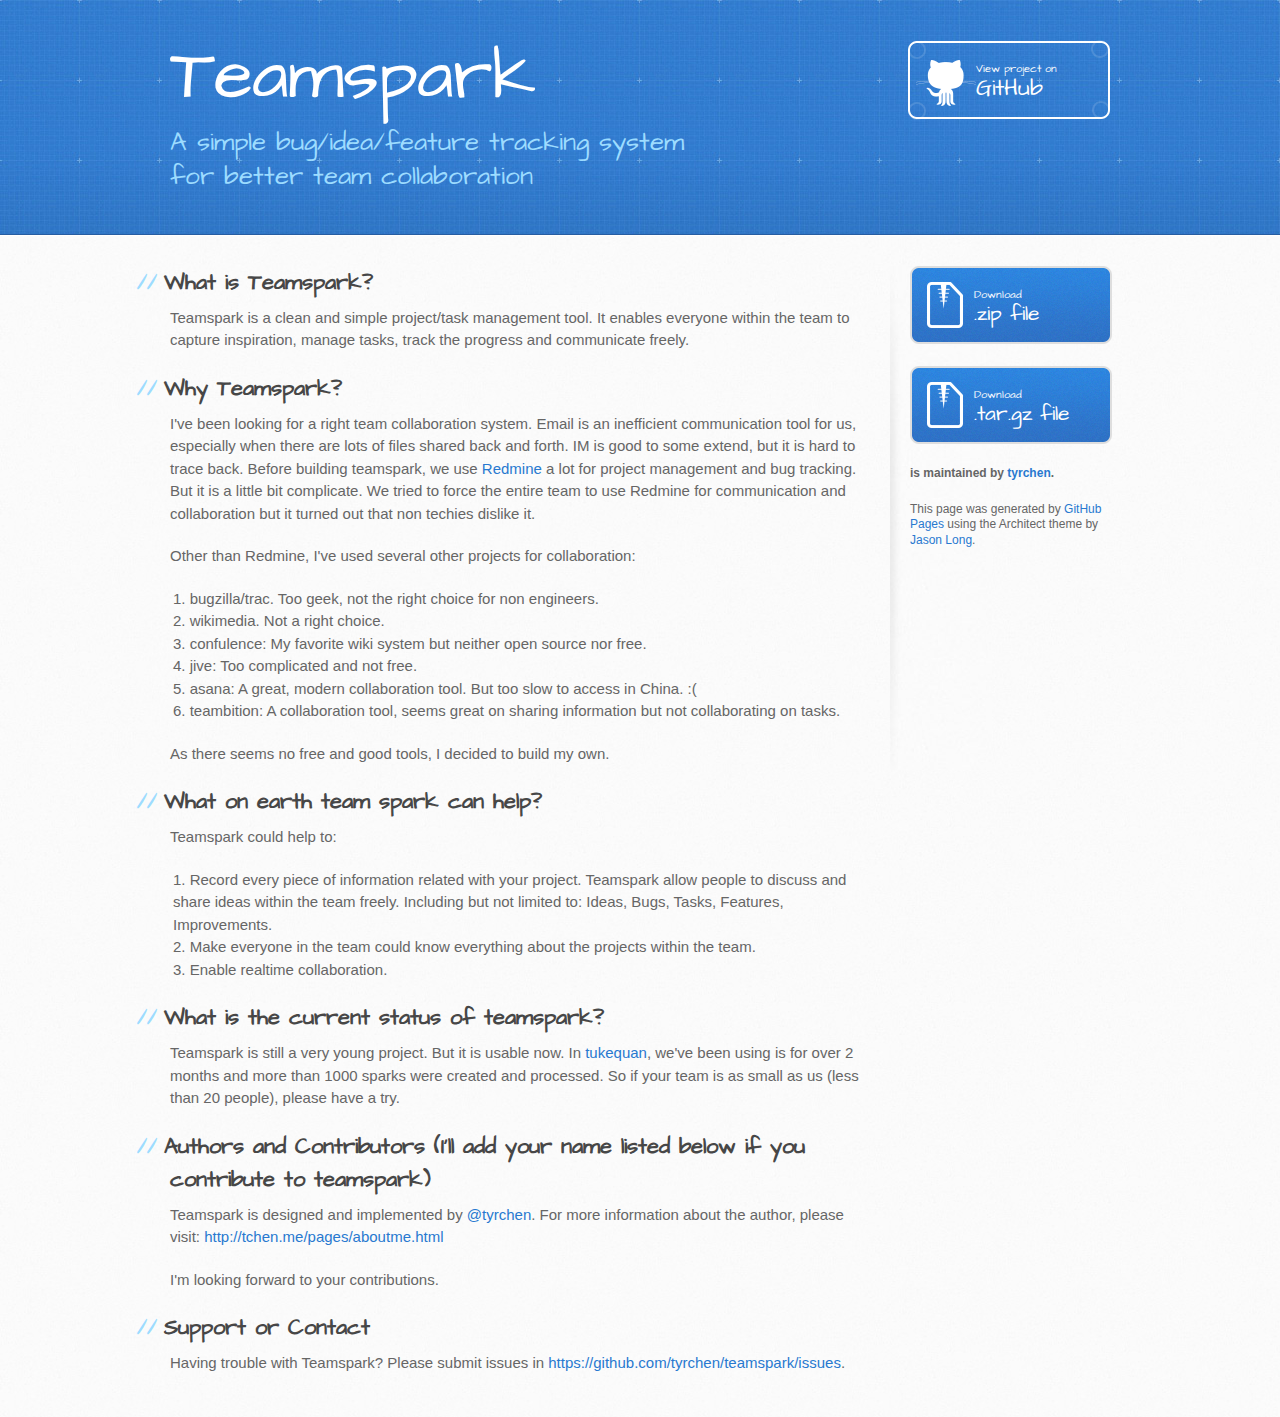
<file: index.html>
<!DOCTYPE html>
<html>
  <head>
    <meta charset='utf-8'>
    <meta http-equiv="X-UA-Compatible" content="chrome=1">
    <meta name="viewport" content="width=device-width, initial-scale=1, maximum-scale=1">
    <link href='https://fonts.googleapis.com/css?family=Architects+Daughter' rel='stylesheet' type='text/css'>
    <link rel="stylesheet" type="text/css" href="stylesheets/stylesheet.css" media="screen" />
    <link rel="stylesheet" type="text/css" href="stylesheets/pygment_trac.css" media="screen" />
    <link rel="stylesheet" type="text/css" href="stylesheets/print.css" media="print" />

    <!--[if lt IE 9]>
    <script src="//html5shiv.googlecode.com/svn/trunk/html5.js"></script>
    <![endif]-->

    <title>Teamspark by tyrchen</title>
  </head>

  <body>
    <header>
      <div class="inner">
        <h1>Teamspark</h1>
        <h2>A simple bug/idea/feature tracking system for better team collaboration</h2>
        <a href="https://github.com/tyrchen/teamspark" class="button"><small>View project on</small>GitHub</a>
      </div>
    </header>

    <div id="content-wrapper">
      <div class="inner clearfix">
        <section id="main-content">
          <h2>What is Teamspark?</h2>

<p>Teamspark is a clean and simple project/task management tool. It enables <strong>everyone</strong> within the team to capture inspiration, manage tasks, track the progress and communicate freely.</p>

<h2>Why Teamspark?</h2>

<p>I've been looking for a right team collaboration system. Email is an inefficient communication tool for us, especially when there are lots of files shared back and forth. IM is good to some extend, but it is hard to trace back. Before building teamspark, we use <a href="http://www.redmine.org/">Redmine</a> a lot for project management and bug tracking. But it is a little bit complicate. We tried to force the entire team to use Redmine for communication and collaboration but it turned out that non techies dislike it.</p>

<p>Other than Redmine, I've used several other projects for collaboration:</p>

<ol>
<li>bugzilla/trac. Too geek, not the right choice for non engineers.</li>
<li>wikimedia. Not a right choice.</li>
<li>confulence: My favorite wiki system but neither open source nor free.</li>
<li>jive: Too complicated and not free.</li>
<li>asana: A great, modern collaboration tool. But too slow to access in China. :(</li>
<li>teambition: A collaboration tool, seems great on sharing information but not collaborating on tasks.</li>
</ol><p>As there seems no free and good tools, I decided to build my own.</p>

<h2>What on earth team spark can help?</h2>

<p>Teamspark could help to:</p>

<ol>
<li>Record every piece of information related with your project. Teamspark allow people to discuss and share ideas within the team freely. Including but not limited to: Ideas, Bugs, Tasks, Features, Improvements.</li>
<li>Make everyone in the team could know everything about the projects within the team.</li>
<li>Enable realtime collaboration.</li>
</ol><h2>What is the current status of teamspark?</h2>

<p>Teamspark is still a very young project. But it is usable now. In <a href="http://tukeq.com">tukequan</a>, we've been using is for over 2 months and more than 1000 sparks were created and processed. So if your team is as small as us (less than 20 people), please have a try.</p>

<h2>Authors and Contributors (I'll add your name listed below if you contribute to teamspark)</h2>

<p>Teamspark is designed and implemented by <a href="https://github.com/tyrchen" class="user-mention">@tyrchen</a>. For more information about the author, please visit: <a href="http://tchen.me/pages/aboutme.html">http://tchen.me/pages/aboutme.html</a></p>

<p>I'm looking forward to your contributions.</p>

<h2>Support or Contact</h2>

<p>Having trouble with Teamspark? Please submit issues in <a href="https://github.com/tyrchen/teamspark/issues">https://github.com/tyrchen/teamspark/issues</a>.</p>
        </section>

        <aside id="sidebar">
          <a href="https://github.com/tyrchen/teamspark/zipball/master" class="button">
            <small>Download</small>
            .zip file
          </a>
          <a href="https://github.com/tyrchen/teamspark/tarball/master" class="button">
            <small>Download</small>
            .tar.gz file
          </a>

          <p class="repo-owner"><a href="https://github.com/tyrchen/teamspark"></a> is maintained by <a href="https://github.com/tyrchen">tyrchen</a>.</p>

          <p>This page was generated by <a href="pages.github.com">GitHub Pages</a> using the Architect theme by <a href="http://twitter.com/jasonlong">Jason Long</a>.</p>
        </aside>
      </div>
    </div>

            <script type="text/javascript">
            var gaJsHost = (("https:" == document.location.protocol) ? "https://ssl." : "http://www.");
            document.write(unescape("%3Cscript src='" + gaJsHost + "google-analytics.com/ga.js' type='text/javascript'%3E%3C/script%3E"));
          </script>
          <script type="text/javascript">
            try {
              var pageTracker = _gat._getTracker("UA-38157116-1");
            pageTracker._trackPageview();
            } catch(err) {}
          </script>

  </body>
</html>
</file>
<file: stylesheets/pygment_trac.css>
.highlight  { background: #ffffff; }
.highlight .c { color: #999988; font-style: italic } /* Comment */
.highlight .err { color: #a61717; background-color: #e3d2d2 } /* Error */
.highlight .k { font-weight: bold } /* Keyword */
.highlight .o { font-weight: bold } /* Operator */
.highlight .cm { color: #999988; font-style: italic } /* Comment.Multiline */
.highlight .cp { color: #999999; font-weight: bold } /* Comment.Preproc */
.highlight .c1 { color: #999988; font-style: italic } /* Comment.Single */
.highlight .cs { color: #999999; font-weight: bold; font-style: italic } /* Comment.Special */
.highlight .gd { color: #000000; background-color: #ffdddd } /* Generic.Deleted */
.highlight .gd .x { color: #000000; background-color: #ffaaaa } /* Generic.Deleted.Specific */
.highlight .ge { font-style: italic } /* Generic.Emph */
.highlight .gr { color: #aa0000 } /* Generic.Error */
.highlight .gh { color: #999999 } /* Generic.Heading */
.highlight .gi { color: #000000; background-color: #ddffdd } /* Generic.Inserted */
.highlight .gi .x { color: #000000; background-color: #aaffaa } /* Generic.Inserted.Specific */
.highlight .go { color: #888888 } /* Generic.Output */
.highlight .gp { color: #555555 } /* Generic.Prompt */
.highlight .gs { font-weight: bold } /* Generic.Strong */
.highlight .gu { color: #800080; font-weight: bold; } /* Generic.Subheading */
.highlight .gt { color: #aa0000 } /* Generic.Traceback */
.highlight .kc { font-weight: bold } /* Keyword.Constant */
.highlight .kd { font-weight: bold } /* Keyword.Declaration */
.highlight .kn { font-weight: bold } /* Keyword.Namespace */
.highlight .kp { font-weight: bold } /* Keyword.Pseudo */
.highlight .kr { font-weight: bold } /* Keyword.Reserved */
.highlight .kt { color: #445588; font-weight: bold } /* Keyword.Type */
.highlight .m { color: #009999 } /* Literal.Number */
.highlight .s { color: #d14 } /* Literal.String */
.highlight .na { color: #008080 } /* Name.Attribute */
.highlight .nb { color: #0086B3 } /* Name.Builtin */
.highlight .nc { color: #445588; font-weight: bold } /* Name.Class */
.highlight .no { color: #008080 } /* Name.Constant */
.highlight .ni { color: #800080 } /* Name.Entity */
.highlight .ne { color: #990000; font-weight: bold } /* Name.Exception */
.highlight .nf { color: #990000; font-weight: bold } /* Name.Function */
.highlight .nn { color: #555555 } /* Name.Namespace */
.highlight .nt { color: #000080 } /* Name.Tag */
.highlight .nv { color: #008080 } /* Name.Variable */
.highlight .ow { font-weight: bold } /* Operator.Word */
.highlight .w { color: #bbbbbb } /* Text.Whitespace */
.highlight .mf { color: #009999 } /* Literal.Number.Float */
.highlight .mh { color: #009999 } /* Literal.Number.Hex */
.highlight .mi { color: #009999 } /* Literal.Number.Integer */
.highlight .mo { color: #009999 } /* Literal.Number.Oct */
.highlight .sb { color: #d14 } /* Literal.String.Backtick */
.highlight .sc { color: #d14 } /* Literal.String.Char */
.highlight .sd { color: #d14 } /* Literal.String.Doc */
.highlight .s2 { color: #d14 } /* Literal.String.Double */
.highlight .se { color: #d14 } /* Literal.String.Escape */
.highlight .sh { color: #d14 } /* Literal.String.Heredoc */
.highlight .si { color: #d14 } /* Literal.String.Interpol */
.highlight .sx { color: #d14 } /* Literal.String.Other */
.highlight .sr { color: #009926 } /* Literal.String.Regex */
.highlight .s1 { color: #d14 } /* Literal.String.Single */
.highlight .ss { color: #990073 } /* Literal.String.Symbol */
.highlight .bp { color: #999999 } /* Name.Builtin.Pseudo */
.highlight .vc { color: #008080 } /* Name.Variable.Class */
.highlight .vg { color: #008080 } /* Name.Variable.Global */
.highlight .vi { color: #008080 } /* Name.Variable.Instance */
.highlight .il { color: #009999 } /* Literal.Number.Integer.Long */

.type-csharp .highlight .k { color: #0000FF }
.type-csharp .highlight .kt { color: #0000FF }
.type-csharp .highlight .nf { color: #000000; font-weight: normal }
.type-csharp .highlight .nc { color: #2B91AF }
.type-csharp .highlight .nn { color: #000000 }
.type-csharp .highlight .s { color: #A31515 }
.type-csharp .highlight .sc { color: #A31515 }
</file>
<file: stylesheets/print.css>
html, body, div, span, applet, object, iframe,
h1, h2, h3, h4, h5, h6, p, blockquote, pre,
a, abbr, acronym, address, big, cite, code,
del, dfn, em, img, ins, kbd, q, s, samp,
small, strike, strong, sub, sup, tt, var,
b, u, i, center,
dl, dt, dd, ol, ul, li,
fieldset, form, label, legend,
table, caption, tbody, tfoot, thead, tr, th, td,
article, aside, canvas, details, embed, 
figure, figcaption, footer, header, hgroup, 
menu, nav, output, ruby, section, summary,
time, mark, audio, video {
  margin: 0;
  padding: 0;
  border: 0;
  font-size: 100%;
  font: inherit;
  vertical-align: baseline;
}
/* HTML5 display-role reset for older browsers */
article, aside, details, figcaption, figure, 
footer, header, hgroup, menu, nav, section {
  display: block;
}
body {
  line-height: 1;
}
ol, ul {
  list-style: none;
}
blockquote, q {
  quotes: none;
}
blockquote:before, blockquote:after,
q:before, q:after {
  content: '';
  content: none;
}
table {
  border-collapse: collapse;
  border-spacing: 0;
}
body {
  font-size: 13px;
  line-height: 1.5; 
  font-family: 'Helvetica Neue', Helvetica, Arial, serif;
  color: #000;
}

a {
  color: #d5000d;
  font-weight: bold;
}

header {
  padding-top: 35px;
  padding-bottom: 10px;
}

header h1 {
  font-weight: bold;
  letter-spacing: -1px;
  font-size: 48px;
  color: #303030;
  line-height: 1.2;
}

header h2 {
  letter-spacing: -1px;
  font-size: 24px;
  color: #aaa;
  font-weight: normal;
  line-height: 1.3;
}
#downloads {
  display: none;
}
#main_content {
  padding-top: 20px;
}

code, pre {
  font-family: Monaco, "Bitstream Vera Sans Mono", "Lucida Console", Terminal;
  color: #222;
  margin-bottom: 30px;
  font-size: 12px;
}

code {
  padding: 0 3px;
}

pre {
  border: solid 1px #ddd;
  padding: 20px;
  overflow: auto;
}
pre code {
  padding: 0;
}

ul, ol, dl {
  margin-bottom: 20px;
}


/* COMMON STYLES */

table {
  width: 100%;
  border: 1px solid #ebebeb;
}

th {
  font-weight: 500;
}

td {
  border: 1px solid #ebebeb;
  text-align: center; 
  font-weight: 300;
}

form {
  background: #f2f2f2;
  padding: 20px;
  
}


/* GENERAL ELEMENT TYPE STYLES */

h1 {
  font-size: 2.8em;
} 

h2 {
  font-size: 22px;
  font-weight: bold;
  color: #303030;
  margin-bottom: 8px;
} 

h3 {
  color: #d5000d;
  font-size: 18px;
  font-weight: bold;
  margin-bottom: 8px;
} 
 
h4 {
  font-size: 16px;
  color: #303030;
  font-weight: bold;
} 

h5 {
  font-size: 1em;
  color: #303030;
} 

h6 {
  font-size: .8em;
  color: #303030;
} 

p {
  font-weight: 300;
  margin-bottom: 20px;
}
 
a {
  text-decoration: none;
}

p a {
  font-weight: 400;
}

blockquote {
  font-size: 1.6em;
  border-left: 10px solid #e9e9e9;
  margin-bottom: 20px;
  padding: 0 0 0 30px;
}

ul li {
  list-style: disc inside;
  padding-left: 20px;
}

ol li {
  list-style: decimal inside;
  padding-left: 3px;
}

dl dd {
  font-style: italic;
  font-weight: 100;
}

footer {
  margin-top: 40px;
  padding-top: 20px;
  padding-bottom: 30px;
  font-size: 13px;
  color: #aaa;
}

footer a {
  color: #666;
}

/* MISC */
.clearfix:after {
  clear: both;
  content: '.';
  display: block;
  visibility: hidden;
  height: 0;
}

.clearfix {display: inline-block;}
* html .clearfix {height: 1%;}
.clearfix {display: block;}
</file>
<file: stylesheets/stylesheet.css>
/* http://meyerweb.com/eric/tools/css/reset/ 
   v2.0 | 20110126
   License: none (public domain)
*/
html, body, div, span, applet, object, iframe,
h1, h2, h3, h4, h5, h6, p, blockquote, pre,
a, abbr, acronym, address, big, cite, code,
del, dfn, em, img, ins, kbd, q, s, samp,
small, strike, strong, sub, sup, tt, var,
b, u, i, center,
dl, dt, dd, ol, ul, li,
fieldset, form, label, legend,
table, caption, tbody, tfoot, thead, tr, th, td,
article, aside, canvas, details, embed, 
figure, figcaption, footer, header, hgroup, 
menu, nav, output, ruby, section, summary,
time, mark, audio, video {
	margin: 0;
	padding: 0;
	border: 0;
	font-size: 100%;
	font: inherit;
	vertical-align: baseline;
}
/* HTML5 display-role reset for older browsers */
article, aside, details, figcaption, figure, 
footer, header, hgroup, menu, nav, section {
	display: block;
}
body {
	line-height: 1;
}
ol, ul {
	list-style: none;
}
blockquote, q {
	quotes: none;
}
blockquote:before, blockquote:after,
q:before, q:after {
	content: '';
	content: none;
}
table {
	border-collapse: collapse;
	border-spacing: 0;
}

/* LAYOUT STYLES */
body {
  font-size: 15px;
  line-height: 1.5; 
  background: #fafafa url(../images/body-bg.jpg) 0 0 repeat;
  font-family: 'Helvetica Neue', Helvetica, Arial, serif;
  font-weight: 400;
  color: #666;
}

a {
  color: #2879d0;
}
a:hover {
  color: #2268b2;
}

header {
  padding-top: 40px;
  padding-bottom: 40px;
  font-family: 'Architects Daughter', 'Helvetica Neue', Helvetica, Arial, serif; 
  background: #2e7bcf url(../images/header-bg.jpg) 0 0 repeat-x;
  border-bottom: solid 1px #275da1;
}

header h1 {
  letter-spacing: -1px;
  font-size: 72px;
  color: #fff;
  line-height: 1;
  margin-bottom: 0.2em;
  width: 540px;
}

header h2 {
  font-size: 26px;
  color: #9ddcff;
  font-weight: normal;
  line-height: 1.3;
  width: 540px;
  letter-spacing: 0;
}

.inner {
  position: relative;
  width: 940px;
  margin: 0 auto;
}

#content-wrapper {
  border-top: solid 1px #fff;
  padding-top: 30px;
}

#main-content {
  width: 690px;
  float: left;
}

#main-content img {
  max-width: 100%;
}

aside#sidebar {
  width: 200px;
  padding-left: 20px;
  min-height: 504px;
  float: right;
  background: transparent url(../images/sidebar-bg.jpg) 0 0 no-repeat;
  font-size: 12px;
  line-height: 1.3;
}

aside#sidebar p.repo-owner,
aside#sidebar p.repo-owner a {
  font-weight: bold;
}

#downloads {
  margin-bottom: 40px;
}

a.button {
  width: 134px;
  height: 58px;
  line-height: 1.2;
  font-size: 23px;
  color: #fff;
  padding-left: 68px;
  padding-top: 22px;
  font-family: 'Architects Daughter', 'Helvetica Neue', Helvetica, Arial, serif; 
}
a.button small {
  display: block;
  font-size: 11px;
}
header a.button {
  position: absolute;
  right: 0;
  top: 0;
  background: transparent url(../images/github-button.png) 0 0 no-repeat;
}
aside a.button {
  width: 138px;
  padding-left: 64px;
  display: block;
  background: transparent url(../images/download-button.png) 0 0 no-repeat;
  margin-bottom: 20px;
  font-size: 21px;
}

code, pre {
  font-family: Monaco, "Bitstream Vera Sans Mono", "Lucida Console", Terminal, monospace;
  color: #222;
  margin-bottom: 30px;
  font-size: 13px;
}

code {
  background-color: #f2f8fc;
  border: solid 1px #dbe7f3;
  padding: 0 3px;
}

pre {
  padding: 20px;
  background: #fff;
  text-shadow: none;
  overflow: auto;
  border: solid 1px #f2f2f2;
}
pre code {
  color: #2879d0;
  background-color: #fff;
  border: none;
  padding: 0;
}

ul, ol, dl {
  margin-bottom: 20px;
}


/* COMMON STYLES */

hr {
  height: 1px;
  line-height: 1px;
  margin-top: 1em;
  padding-bottom: 1em;
  border: none;
  background: transparent url('../images/hr.png') 0 0 no-repeat;
}

table {
  width: 100%;
  border: 1px solid #ebebeb;
}

th {
  font-weight: 500;
}

td {
  border: 1px solid #ebebeb;
  text-align: center; 
  font-weight: 300;
}

form {
  background: #f2f2f2;
  padding: 20px;
  
}


/* GENERAL ELEMENT TYPE STYLES */

#main-content h1 {
  font-family: 'Architects Daughter', 'Helvetica Neue', Helvetica, Arial, serif; 
  font-size: 2.8em;
  letter-spacing: -1px;
  color: #474747;
} 

#main-content h1:before {
  content: "/";
  color: #9ddcff;
  padding-right: 0.3em;
  margin-left: -0.9em;
}

#main-content h2 {
  font-family: 'Architects Daughter', 'Helvetica Neue', Helvetica, Arial, serif; 
  font-size: 22px;
  font-weight: bold;
  margin-bottom: 8px;
  color: #474747;
} 
#main-content h2:before {
  content: "//";
  color: #9ddcff;
  padding-right: 0.3em;
  margin-left: -1.5em;
}

#main-content h3 {
  font-family: 'Architects Daughter', 'Helvetica Neue', Helvetica, Arial, serif; 
  font-size: 18px;
  font-weight: bold;
  margin-top: 24px;
  margin-bottom: 8px;
  color: #474747;
} 
 
#main-content h3:before {
  content: "///";
  color: #9ddcff;
  padding-right: 0.3em;
  margin-left: -2em;
}

#main-content h4 {
  font-family: 'Architects Daughter', 'Helvetica Neue', Helvetica, Arial, serif; 
  font-size: 15px;
  font-weight: bold;
  color: #474747;
} 

h4:before {
  content: "////";
  color: #9ddcff;
  padding-right: 0.3em;
  margin-left: -2.8em;
}

#main-content h5 {
  font-family: 'Architects Daughter', 'Helvetica Neue', Helvetica, Arial, serif; 
  font-size: 14px;
  color: #474747;
} 
h5:before {
  content: "/////";
  color: #9ddcff;
  padding-right: 0.3em;
  margin-left: -3.2em;
}

#main-content h6 {
  font-family: 'Architects Daughter', 'Helvetica Neue', Helvetica, Arial, serif; 
  font-size: .8em;
  color: #474747;
} 
h6:before {
  content: "//////";
  color: #9ddcff;
  padding-right: 0.3em;
  margin-left: -3.7em;
}

p {
  margin-bottom: 20px;
}
 
a {
  text-decoration: none;
}

p a {
  font-weight: 400;
}

blockquote {
  font-size: 1.6em;
  border-left: 10px solid #e9e9e9;
  margin-bottom: 20px;
  padding: 0 0 0 30px;
}

ul li {
  list-style: disc inside;
  padding-left: 20px;
}

ol li {
  list-style: decimal inside;
  padding-left: 3px;
}

dl dd {
  font-style: italic;
  font-weight: 100;
}

footer {
  background: transparent url('../images/hr.png') 0 0 no-repeat;
  margin-top: 40px;
  padding-top: 20px;
  padding-bottom: 30px;
  font-size: 13px;
  color: #aaa;
}

footer a {
  color: #666;
}
footer a:hover {
  color: #444;
}

/* MISC */
.clearfix:after {
  clear: both;
  content: '.';
  display: block;
  visibility: hidden;
  height: 0;
}

.clearfix {display: inline-block;}
* html .clearfix {height: 1%;}
.clearfix {display: block;}

/* #Media Queries
================================================== */

/* Smaller than standard 960 (devices and browsers) */
@media only screen and (max-width: 959px) {}

/* Tablet Portrait size to standard 960 (devices and browsers) */
@media only screen and (min-width: 768px) and (max-width: 959px) {
  .inner {
    width: 740px;
  }
  header h1, header h2 {
    width: 340px;
  }
  header h1 {
    font-size: 60px;
  }
  header h2 {
    font-size: 30px;
  }
  #main-content {
    width: 490px;
  }
  #main-content h1:before,
  #main-content h2:before,
  #main-content h3:before,
  #main-content h4:before,
  #main-content h5:before,
  #main-content h6:before {
    content: none;
    padding-right: 0;
    margin-left: 0;
  }
}

/* All Mobile Sizes (devices and browser) */
@media only screen and (max-width: 767px) {
  .inner {
    width: 93%;
  }
  header {
    padding: 20px 0;
  }
  header .inner {
    position: relative;
  }
  header h1, header h2 {
    width: 100%;
  }
  header h1 {
    font-size: 48px;
  }
  header h2 {
    font-size: 24px;
  }
  header a.button {
    background-image: none;
    width: auto;
    height: auto;
    display: inline-block;
    margin-top: 15px;
    padding: 5px 10px;
    position: relative;
    text-align: center;
    font-size: 13px;
    line-height: 1;
    background-color: #9ddcff;
    color: #2879d0;
    -moz-border-radius: 5px;
    -webkit-border-radius: 5px;                     
    border-radius: 5px;    
  }
  header a.button small {
    font-size: 13px;
    display: inline;
  }
  #main-content,
  aside#sidebar {
    float: none;
    width: 100% ! important;
  }
  aside#sidebar {
    background-image: none;
    margin-top: 20px;
    border-top: solid 1px #ddd;
    padding: 20px 0;
    min-height: 0;
  }
  aside#sidebar a.button {
    display: none;
  }
  #main-content h1:before,
  #main-content h2:before,
  #main-content h3:before,
  #main-content h4:before,
  #main-content h5:before,
  #main-content h6:before {
    content: none;
    padding-right: 0;
    margin-left: 0;
  }
}

/* Mobile Landscape Size to Tablet Portrait (devices and browsers) */
@media only screen and (min-width: 480px) and (max-width: 767px) {}

/* Mobile Portrait Size to Mobile Landscape Size (devices and browsers) */
@media only screen and (max-width: 479px) {}
</file>
